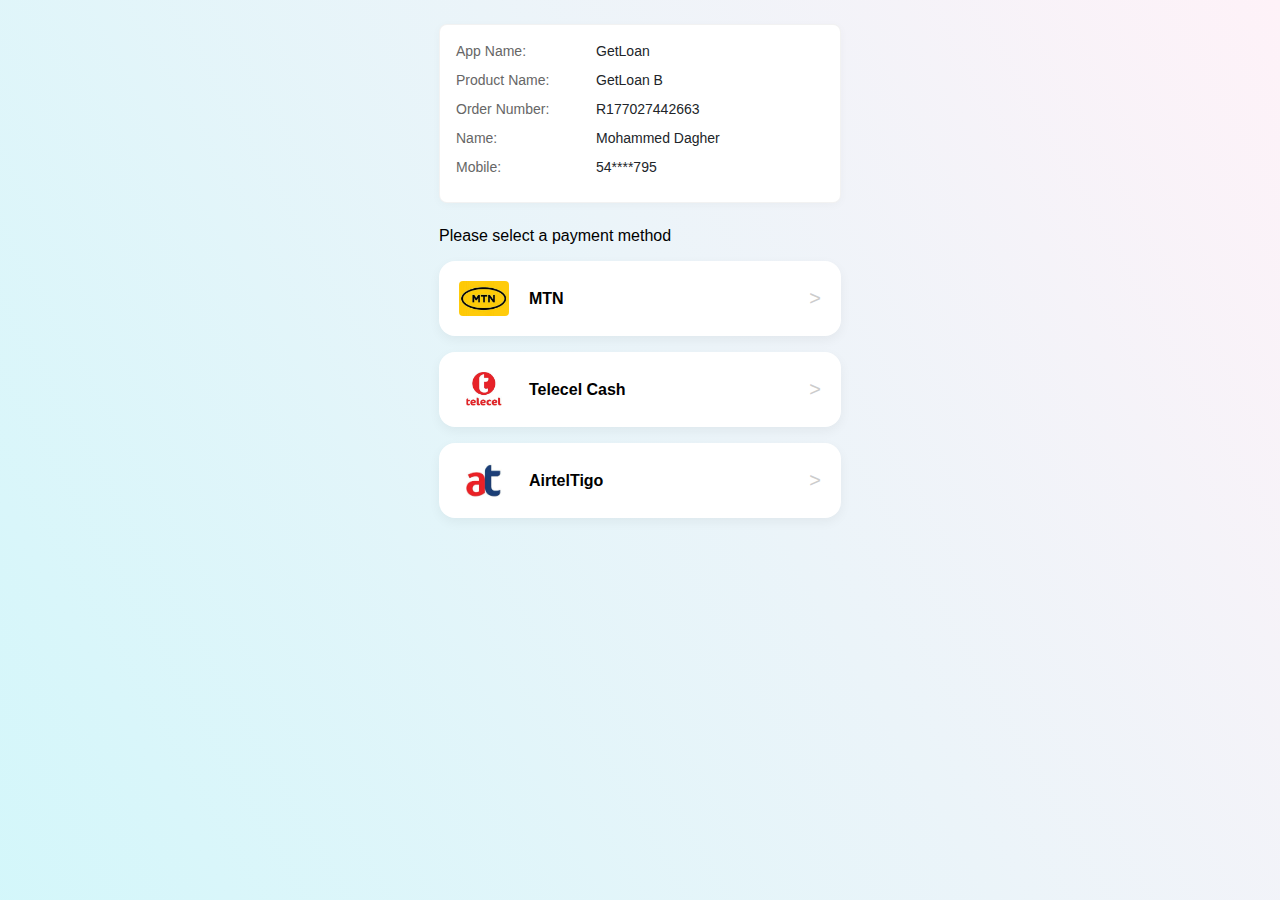
<file: index.html>
<!DOCTYPE html>
<html lang="en">
<head>
    <meta charset="UTF-8">
    <meta name="viewport" content="width=device-width, initial-scale=1.0">
    <title>Select Payment</title>
    <link rel="stylesheet" href="style.css">
</head>
<body>
    <div class="app-container">
        <div class="header-card">
            <div class="header-row"><span class="header-label">App Name:</span> <span class="header-val">GetLoan</span></div>
            <div class="header-row"><span class="header-label">Product Name:</span> <span class="header-val">GetLoan B</span></div>
            <div class="header-row"><span class="header-label">Order Number:</span> <span class="header-val">R177027442663</span></div>
            <div class="header-row"><span class="header-label">Name:</span> <span class="header-val">Mohammed Dagher</span></div>
            <div class="header-row"><span class="header-label">Mobile:</span> <span class="header-val">54****795</span></div>
        </div>

        <h3 class="menu-title">Please select a payment method</h3>

        <a href="mtn.html" class="menu-item">
            <img src="mtn.jpeg" class="menu-logo-img" alt="MTN">
            <strong class="method-name">MTN</strong>
        </a>

        <a href="telecel.html" class="menu-item">
            <img src="telecel.jpeg" class="menu-logo-img" alt="Telecel">
            <strong class="method-name">Telecel Cash</strong>
        </a>

        <a href="airtel.html" class="menu-item">
            <img src="airtel.jpeg" class="menu-logo-img" alt="AirtelTigo">
            <strong class="method-name">AirtelTigo</strong>
        </a>

    </div> </body>
</html>
</file>
<file: style.css>
/* GLOBAL STYLES */
* { 
    box-sizing: border-box; 
    margin: 0; 
    padding: 0; 
    /* The specific font stack you requested */
    font-family: "Helvetica Neue", Helvetica, "PingFang SC", "Hiragino Sans GB", "Microsoft YaHei", Arial, sans-serif;
    -webkit-font-smoothing: antialiased;
}

body {
    /* The specific gradient background you requested */
    background-image: linear-gradient(60deg, rgba(126, 230, 241, 0.337), rgb(254, 242, 248));
    display: flex;
    justify-content: center;
    min-height: 100vh;
    color: #333; /* Standard text color */
}

/* The Main Phone Container */
.app-container {
    width: 100%;
    max-width: 450px;
    /* Make this transparent so the gradient shows through */
    background: transparent; 
    min-height: 100vh;
    /* Adjusted padding to match the spacious feel of your snippet */
    padding: 24px; 
    overflow-x: hidden;
}

/* HEADER INFO CARD */
.header-card {
    /* White background so it stands out */
    background: white; 
    border-radius: 8px; /* Slightly sharper corners as per new screen */
    padding: 16px;
    margin-bottom: 24px;
    box-shadow: 0 2px 10px rgba(0,0,0,0.03); /* Soft shadow */
    border: 1px solid rgba(0,0,0,0.05);
}

.header-row {
    font-size: 14px;
    margin-bottom: 8px;
    color: #495057;
    display: flex;
    line-height: 1.5;
}

.header-label {
    width: 140px;
    color: #666; /* Slightly darker gray for readability */
}

.header-val {
    font-weight: 500;
    color: #212529;
}

/* SELECTION MENU (Landing Page) */
.menu-title {
    font-size: 16px;
    font-weight: 400; /* Regular weight as per screenshot */
    margin-bottom: 16px;
    color: #000;
}

.menu-item {
    display: flex;
    align-items: center;
    margin-bottom: 16px;
    padding: 20px; /* Larger padding for "button" feel */
    background: white; /* Solid white card */
    border-radius: 16px; /* Rounded corners */
    text-decoration: none;
    color: black;
    box-shadow: 0 4px 12px rgba(0,0,0,0.05); /* Floating effect */
    transition: transform 0.1s;
    border: none;
}

.menu-item:active {
    transform: scale(0.98);
}

/* Logos inside the menu buttons */
.menu-logo {
    width: 50px;
    height: 35px;
    display: flex;
    align-items: center;
    justify-content: center;
    font-weight: 800;
    font-size: 13px;
    margin-right: 20px;
    border-radius: 4px;
}
/* Network Colors */
.bg-mtn { background: #FFCC00; color: black; }
.bg-telecel { background: #E60000; color: white; }
.bg-airtel { background: #003399; color: white; }

/* Arrow on the right of menu items */
.menu-item::after {
    content: '>';
    margin-left: auto;
    color: #ccc;
    font-weight: 300;
    font-size: 20px;
}

/* --- STYLES FOR PAYMENT PAGES (MTN/Telecel/Airtel) --- */

/* Tabs Container (rounded pill shape) */
.nav-tabs {
    display: flex;
    justify-content: space-between;
    background: white;
    padding: 6px;
    border-radius: 30px; /* Pill shape container */
    margin-bottom: 20px;
    box-shadow: 0 2px 8px rgba(0,0,0,0.05);
}

.nav-link {
    flex: 1;
    text-align: center;
    padding: 10px 0;
    border-radius: 25px; /* Pill shape buttons */
    text-decoration: none;
    font-size: 14px;
    font-weight: 500;
    color: #999;
    background: transparent;
    transition: 0.3s;
}

.nav-link.active {
    color: white;
    box-shadow: 0 4px 6px rgba(0,0,0,0.1);
}

/* Specific Active Colors per Page */
/* We will handle this by adding specific classes in HTML or generic active */
.nav-link.active { background: #4285F4; } /* Default Blue */

/* Content Areas */
.content-area {
    background: transparent; /* Transparent wrapper */
}

/* Warnings */
.alert-text {
    color: #D32F2F;
    font-size: 13px;
    line-height: 1.5;
    margin-bottom: 20px;
}

.section-head {
    font-size: 17px;
    font-weight: 700;
    margin-bottom: 8px;
    color: #212529;
}

.sub-head {
    font-size: 14px;
    color: #6C757D;
    margin-bottom: 12px;
    line-height: 1.4;
}

.orange-warn {
    color: #E65100;
    font-weight: 700;
    font-size: 13px;
    margin-bottom: 24px;
    line-height: 1.4;
}

/* ACCOUNT BOXES */
.acc-box {
    background: #F8F9FA;
    border-radius: 8px;
    margin-bottom: 16px;
    padding: 12px;
}

.acc-display {
    display: flex;
    justify-content: space-between;
    align-items: center;
    background: white;
    border: 1px solid #000; /* Distinct border */
    border-radius: 8px;
    padding: 12px 16px;
    margin-top: 6px;
}

.acc-num {
    font-size: 18px;
    font-weight: 500;
    letter-spacing: 0.5px;
}

.copy-icon {
    width: 24px;
    height: 24px;
    cursor: pointer;
    opacity: 0.7;
}

.acc-name {
    margin-top: 8px;
    font-weight: 600;
    font-size: 14px;
    text-transform: uppercase;
    line-height: 1.4;
}

/* STEPS & FORMS */
.step-title {
    font-weight: 700;
    font-size: 15px;
    margin: 24px 0 8px;
    color: #000;
}

.ref-pill {
    display: inline-block;
    background: #4285F4;
    color: white;
    padding: 6px 16px;
    border-radius: 20px;
    font-weight: 700;
    font-size: 14px;
    margin-top: 5px;
}

/* Input Fields */
.form-input {
    width: 100%;
    padding: 16px;
    margin-top: 8px;
    background: #F5F5F5; /* Light gray background */
    border: none;
    border-radius: 8px;
    font-size: 15px;
    outline: none;
    color: #333;
}

textarea.form-input {
    height: 120px;
    resize: none;
}

/* Buttons */
.confirm-btn {
    width: 100%;
    background: #4285F4; /* Google Blue */
    color: white;
    padding: 16px;
    border: none;
    border-radius: 30px;
    font-size: 16px;
    font-weight: 500;
    margin-top: 24px;
    cursor: pointer;
    box-shadow: 0 4px 10px rgba(66, 133, 244, 0.3);
}

/* HELPER BOXES */
.example-box {
    background: #FAFAFA;
    padding: 20px;
    margin-top: 30px;
    border-radius: 8px;
    font-size: 13px;
    color: #6C757D;
}

.ussd-box {
    background: #ECFDF5;
    padding: 20px;
    margin-top: 24px;
    border-radius: 8px;
    color: #065F46;
    font-size: 14px;
    line-height: 1.8;
}
/* Add this to the bottom of your style.css */
.menu-logo-img {
    width: 50px;
    height: 35px;
    object-fit: contain; /* Keeps the logo shape correct */
    margin-right: 20px;
    border-radius: 4px;
}

.method-name {
    font-size: 16px;
    font-weight: 600;
    color: #000;
}
</file>
